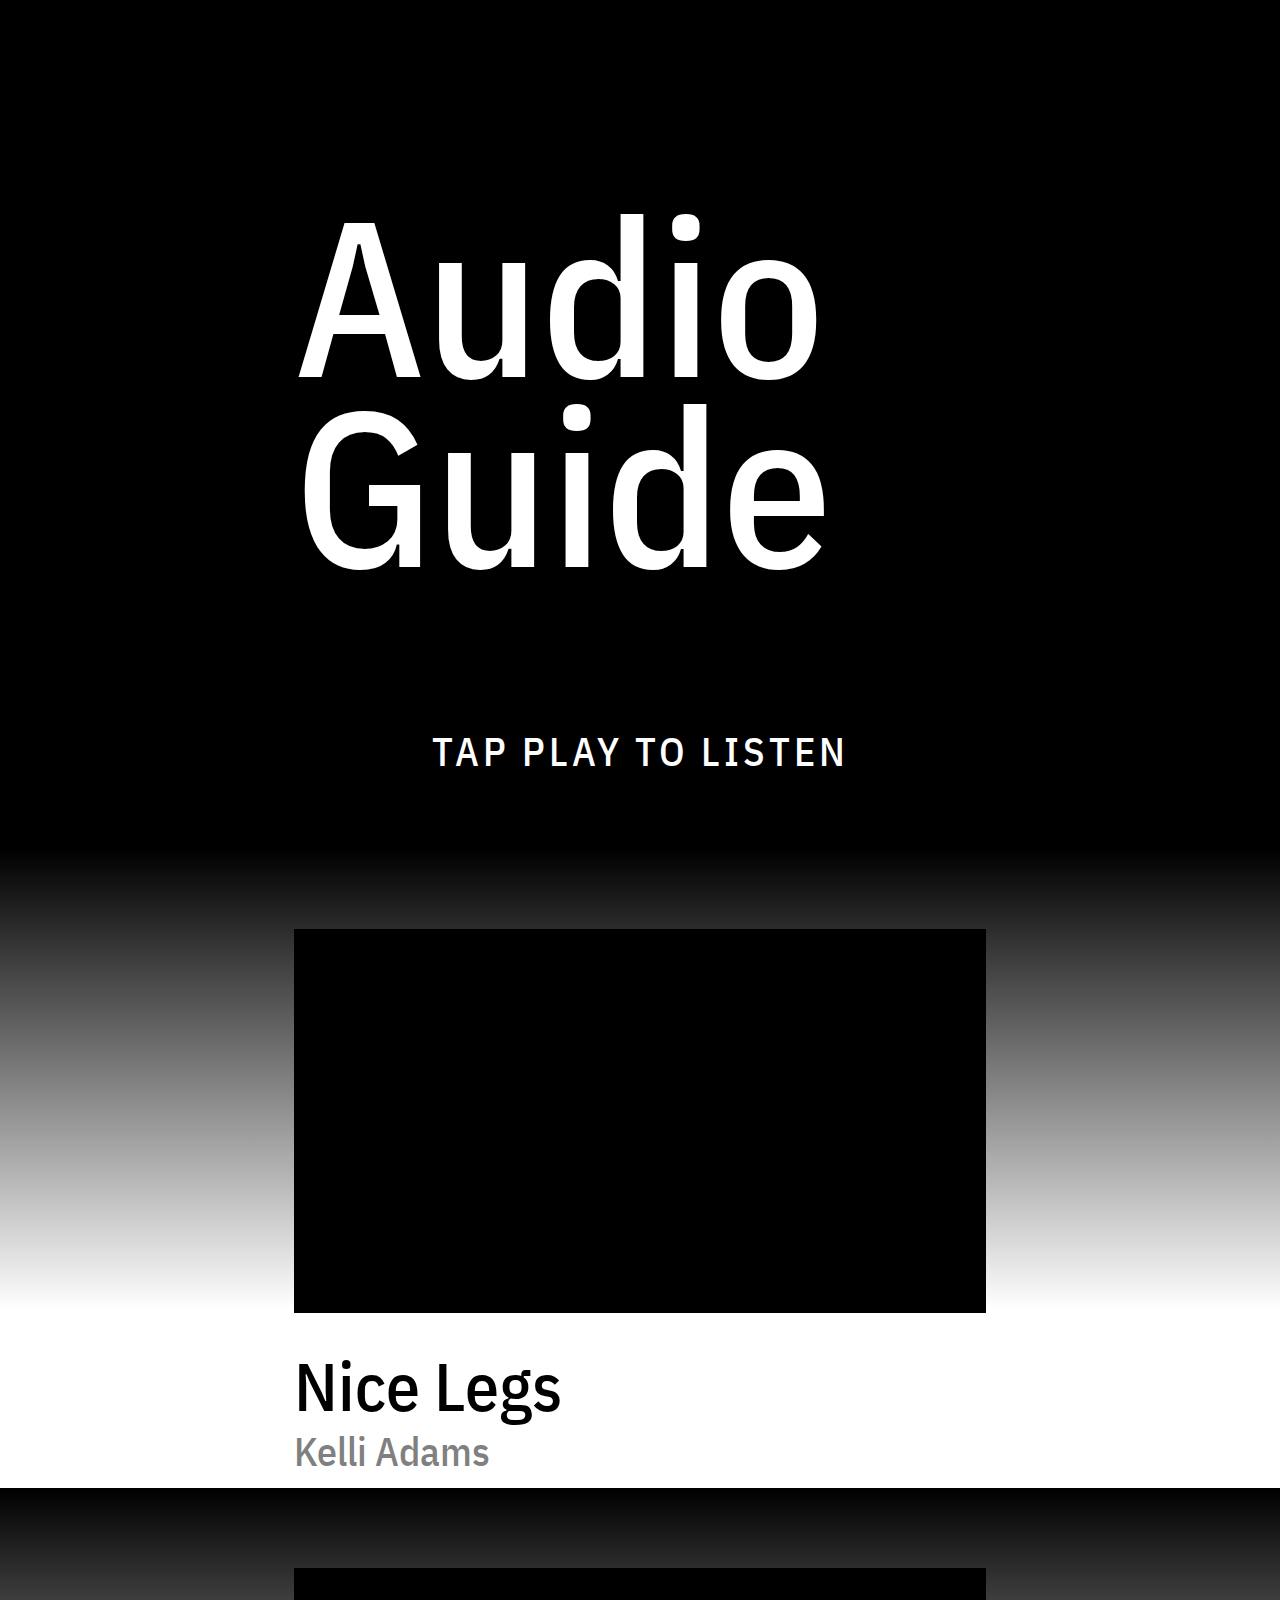
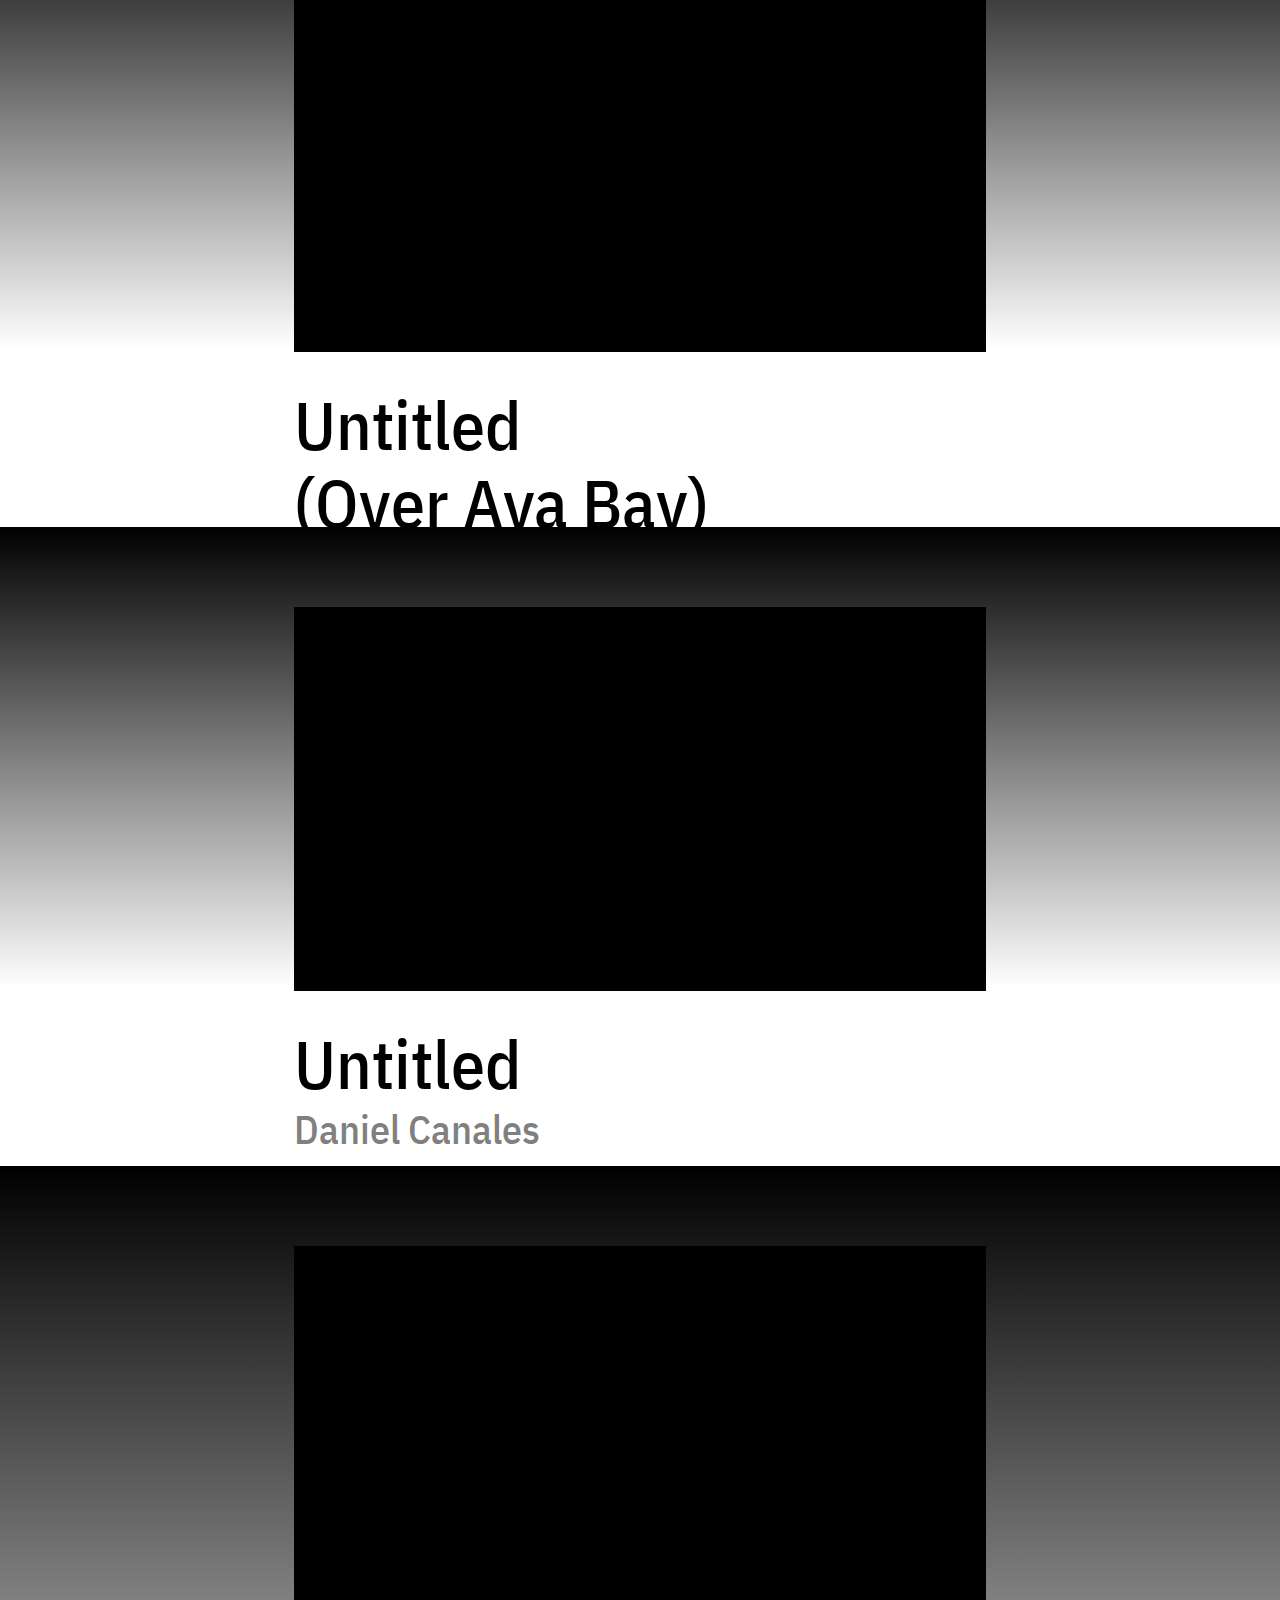
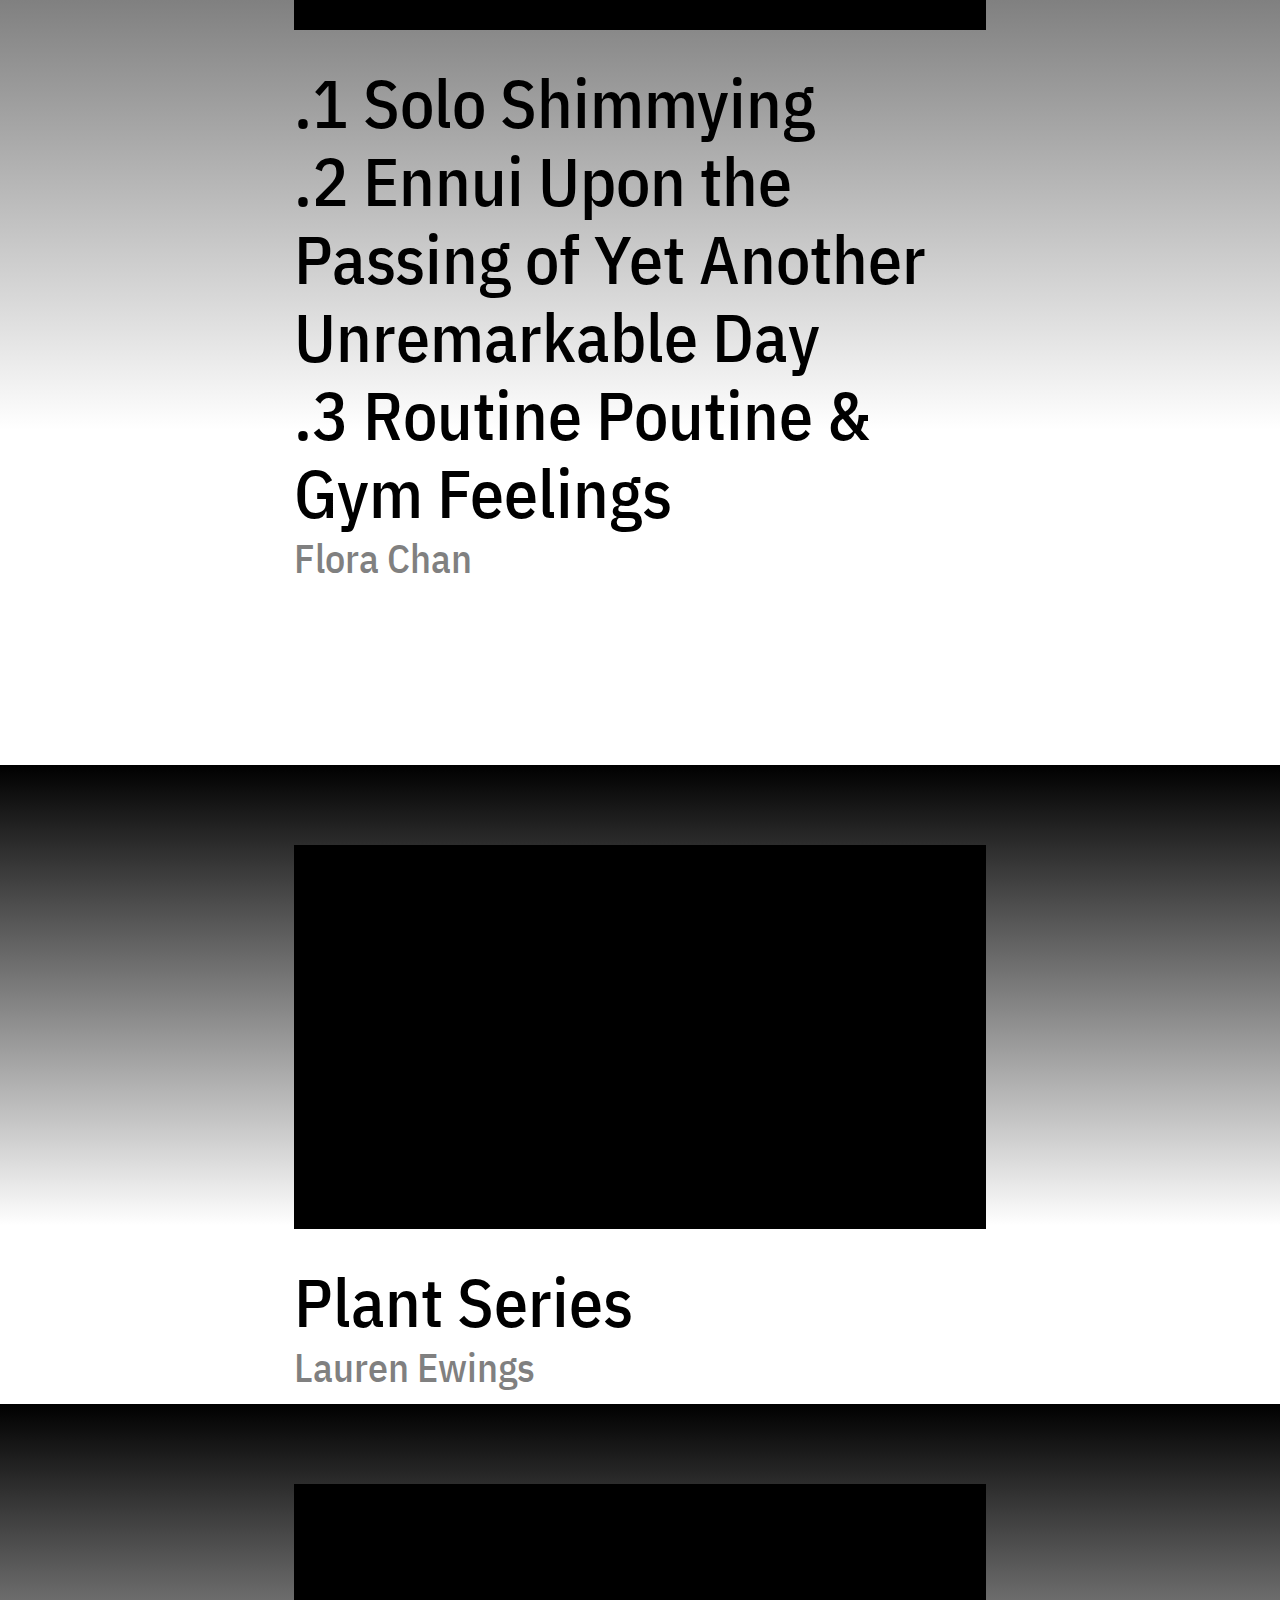
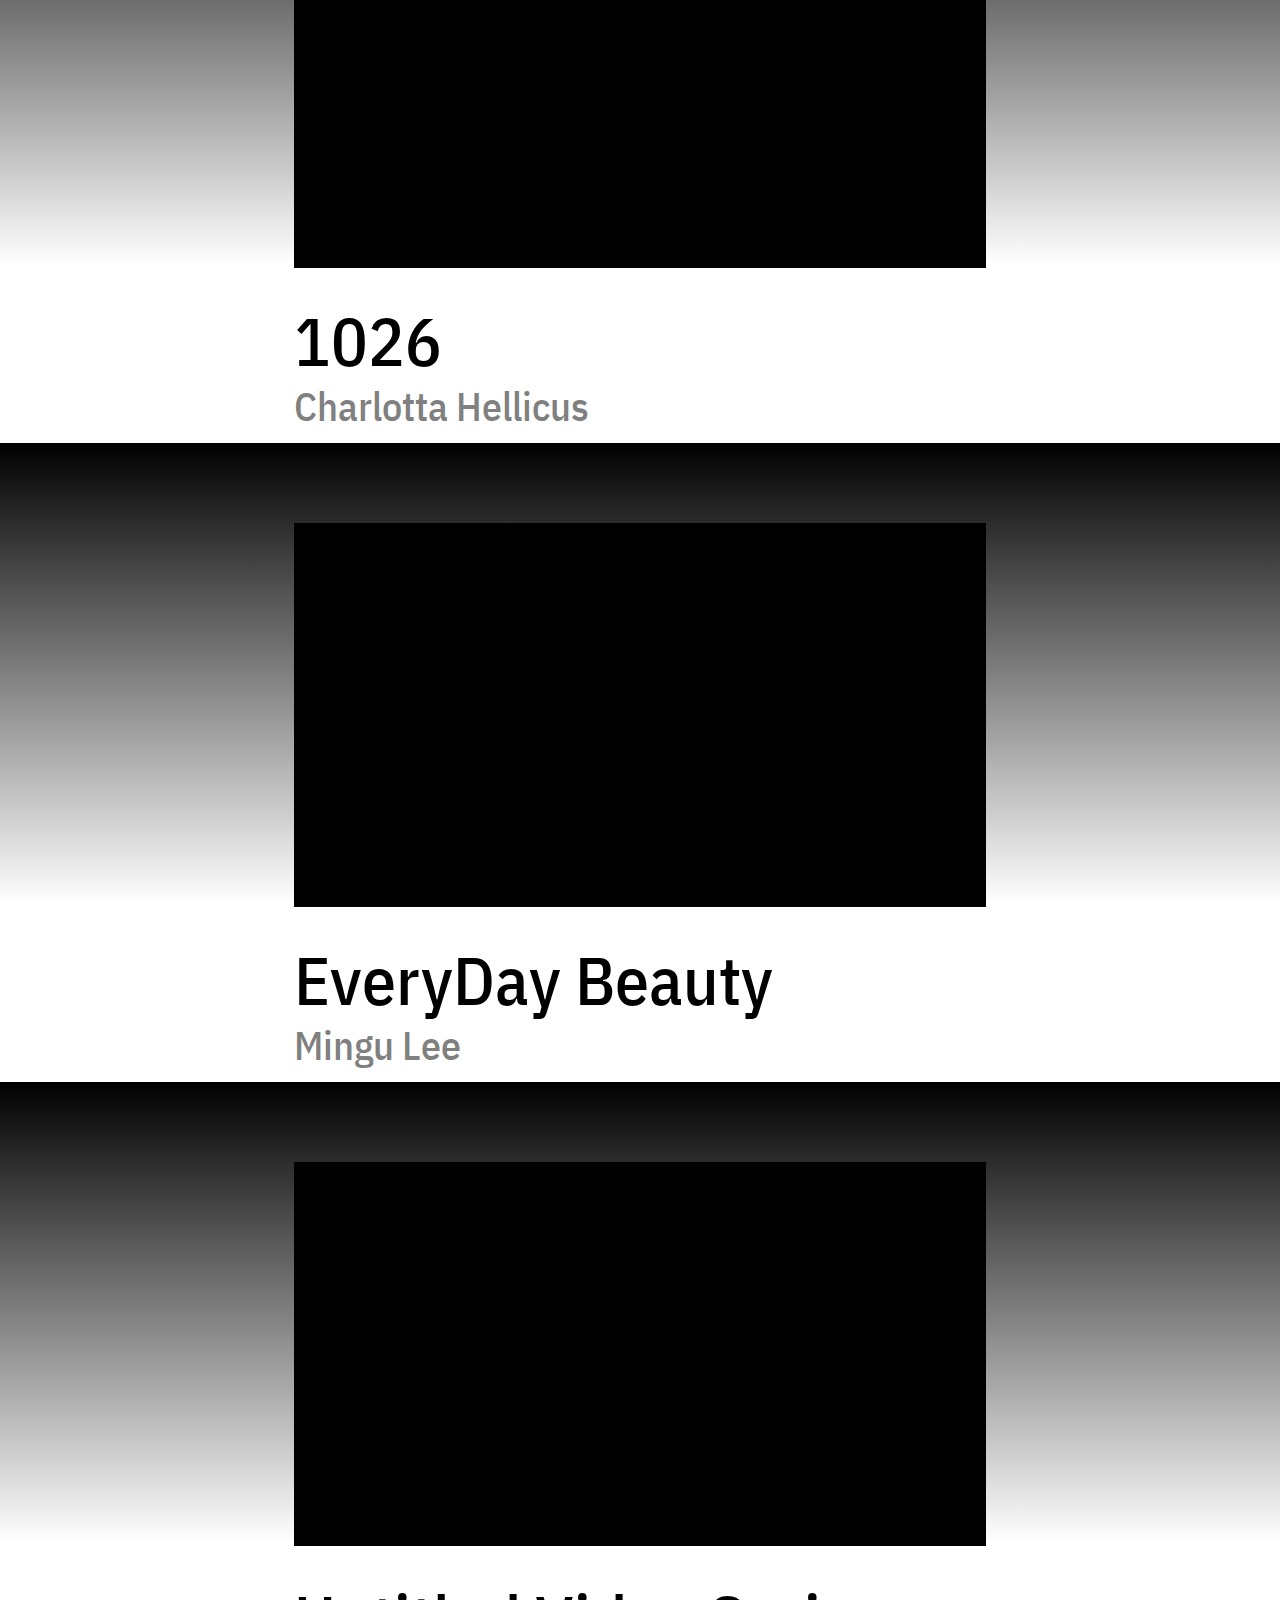
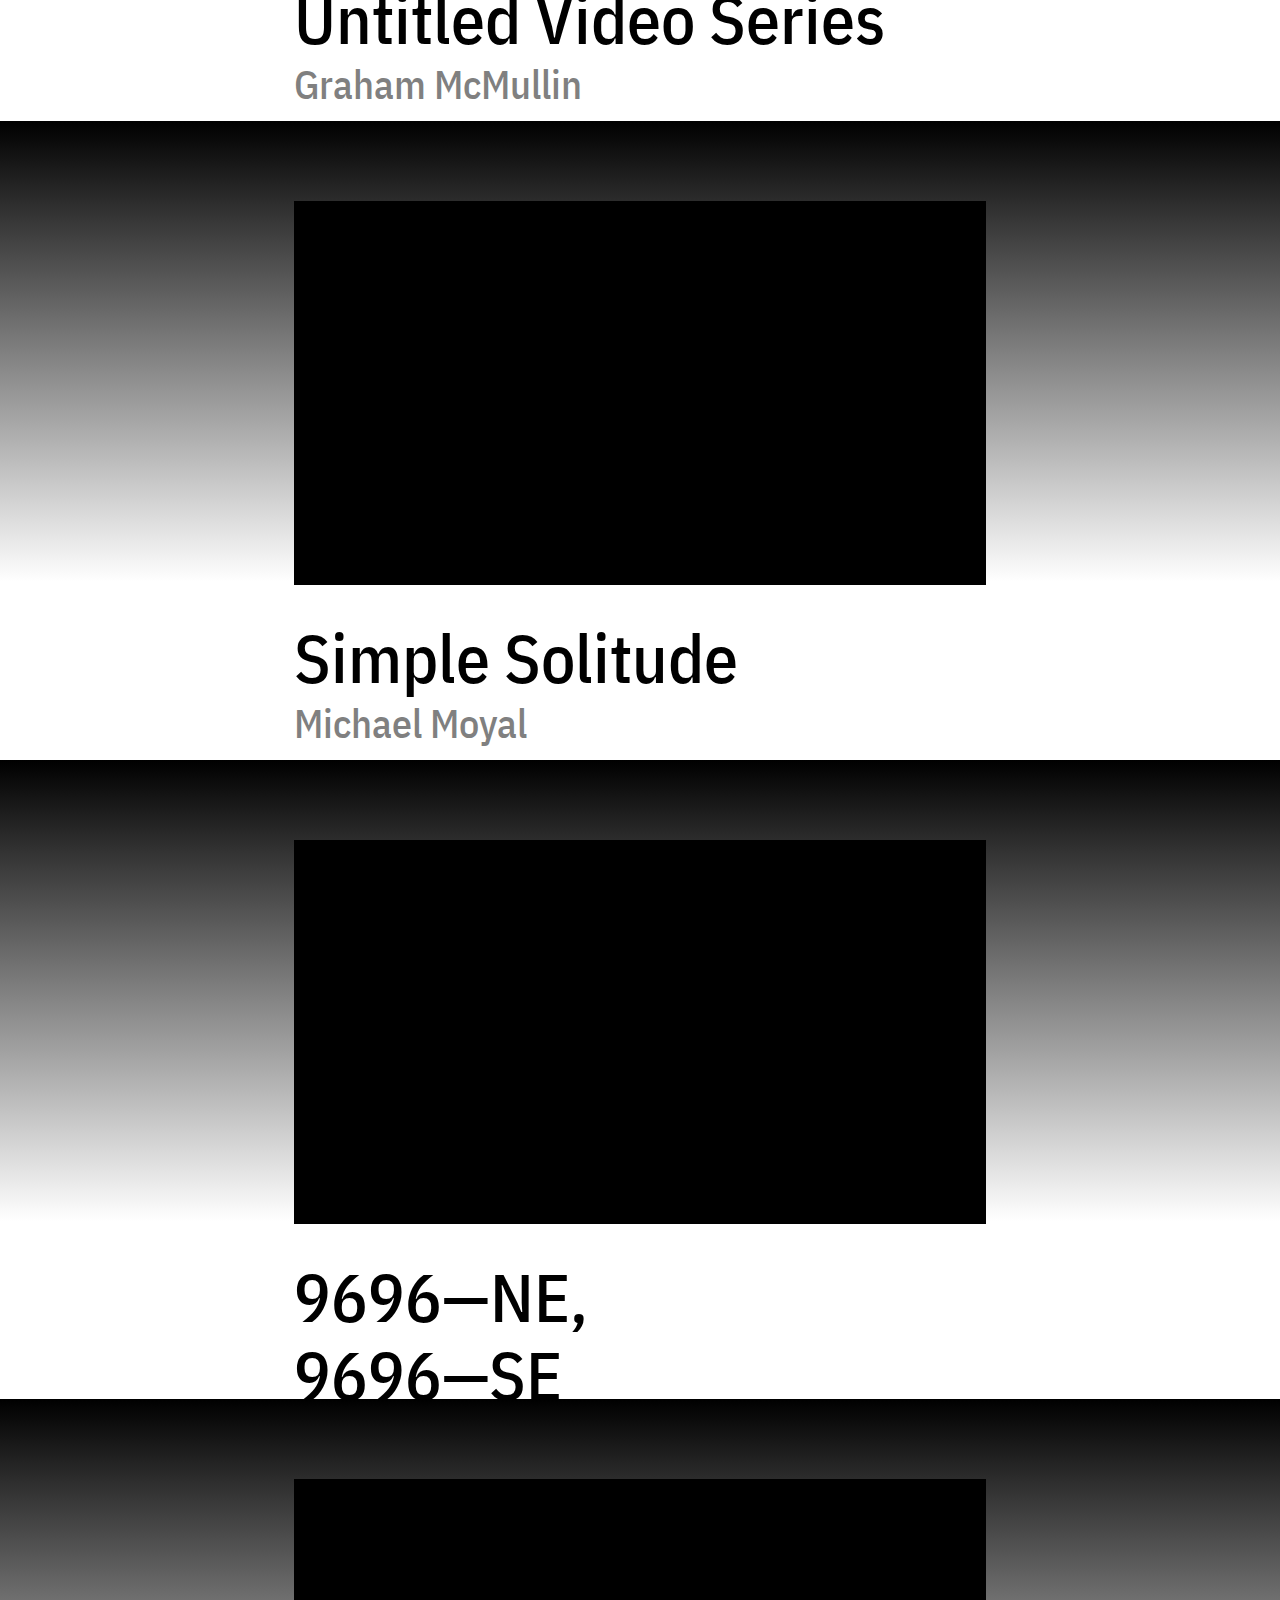
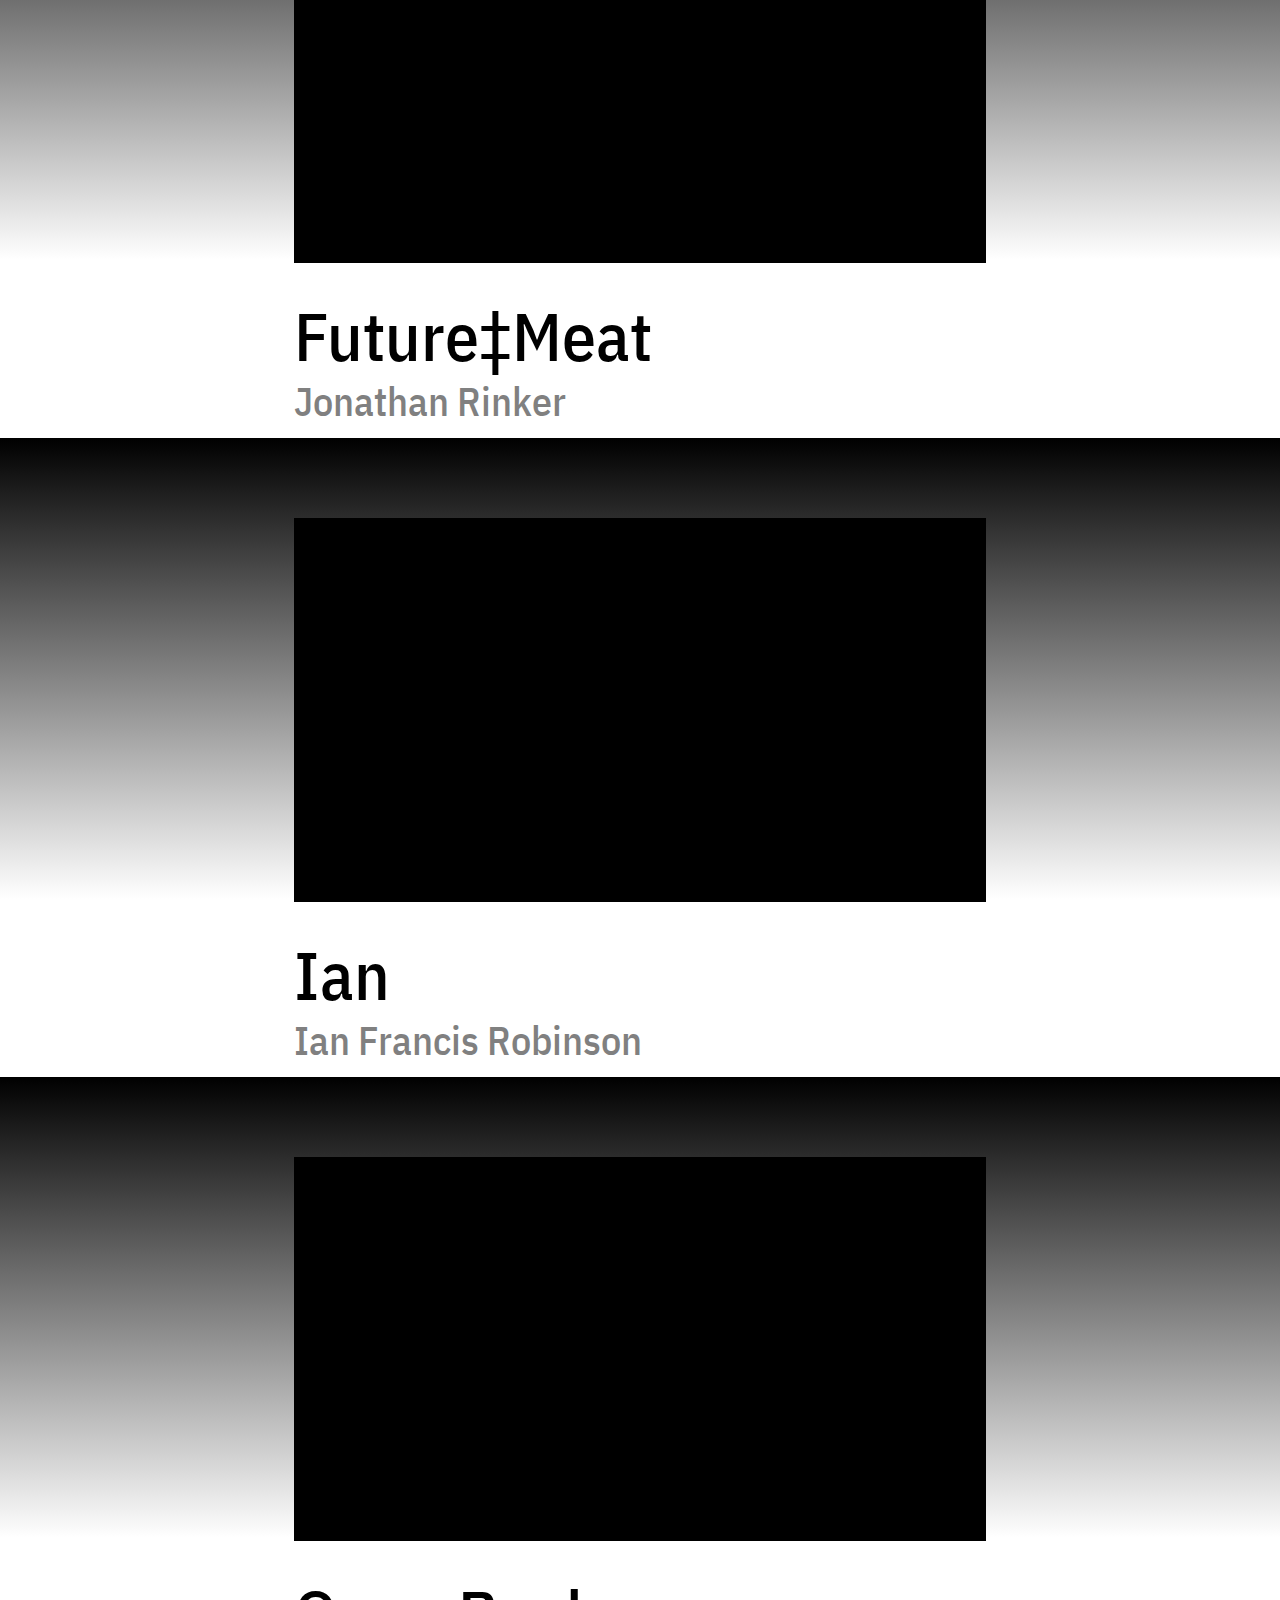
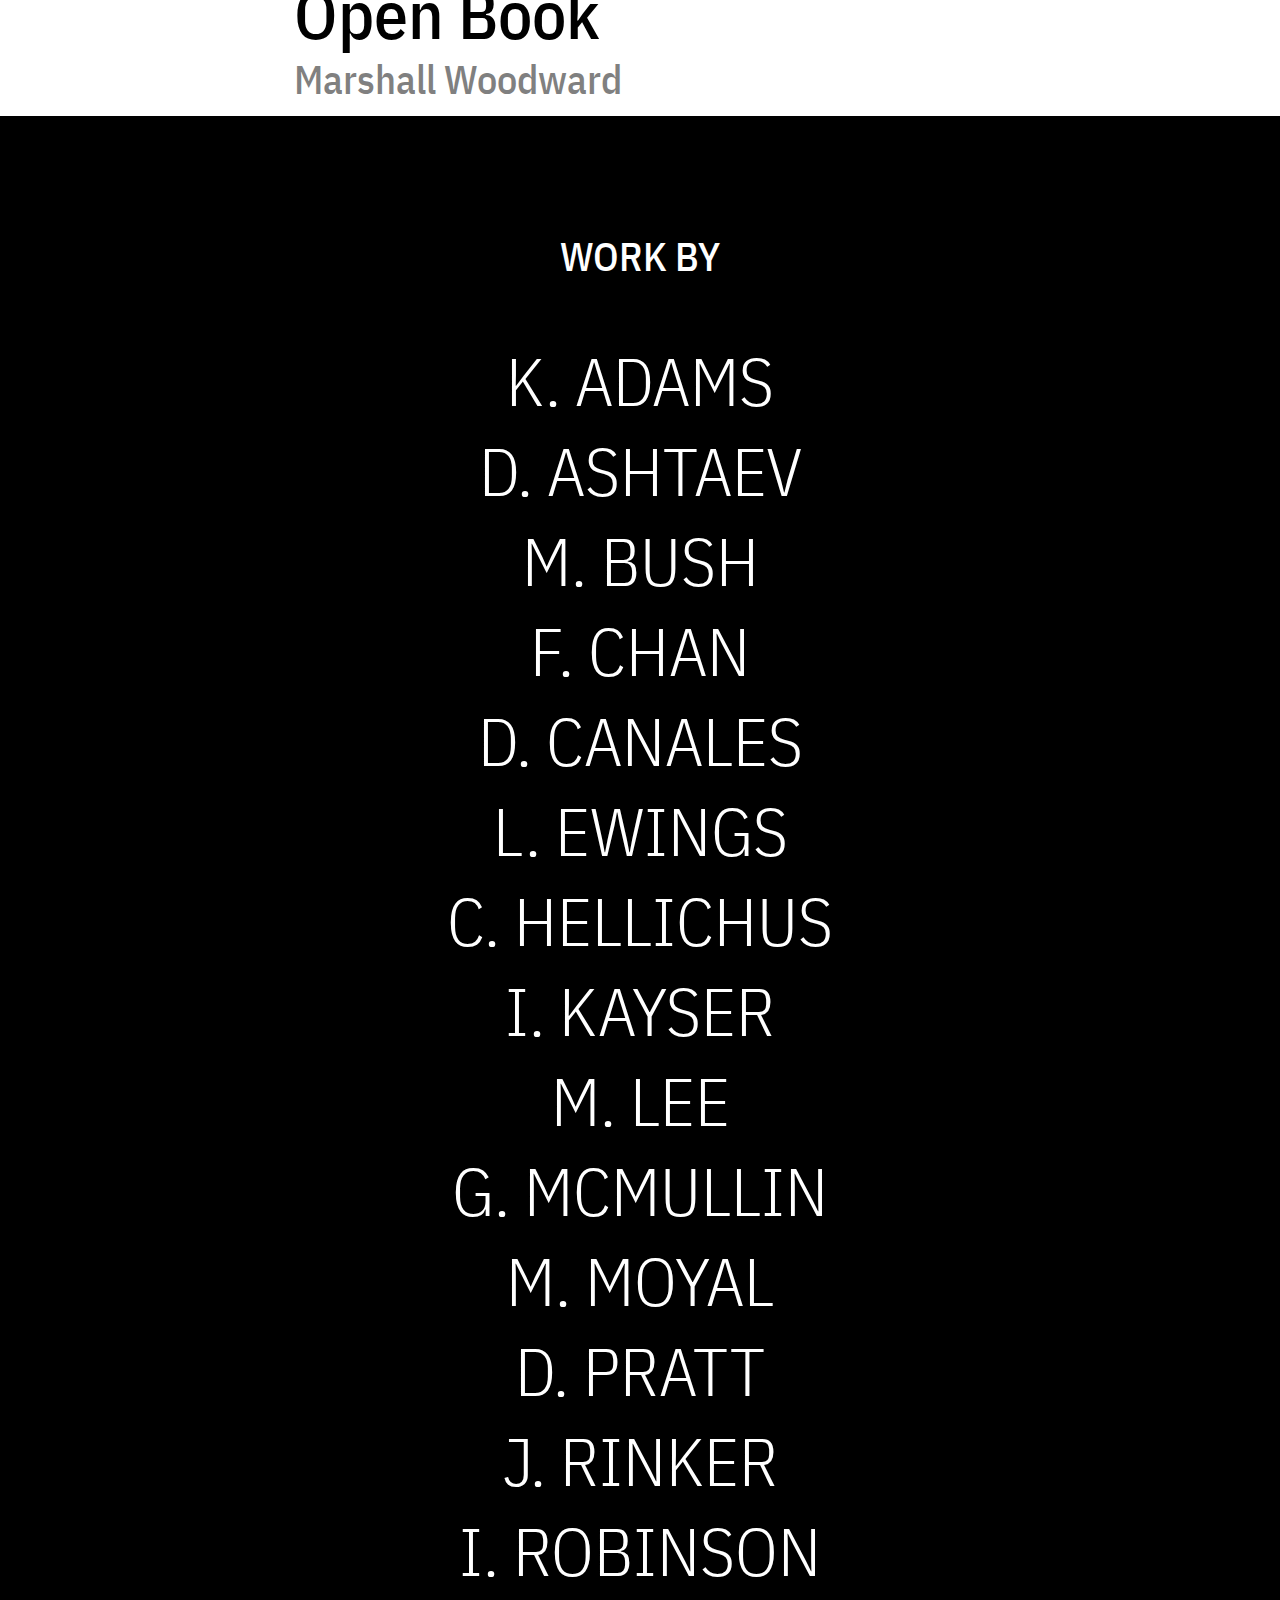
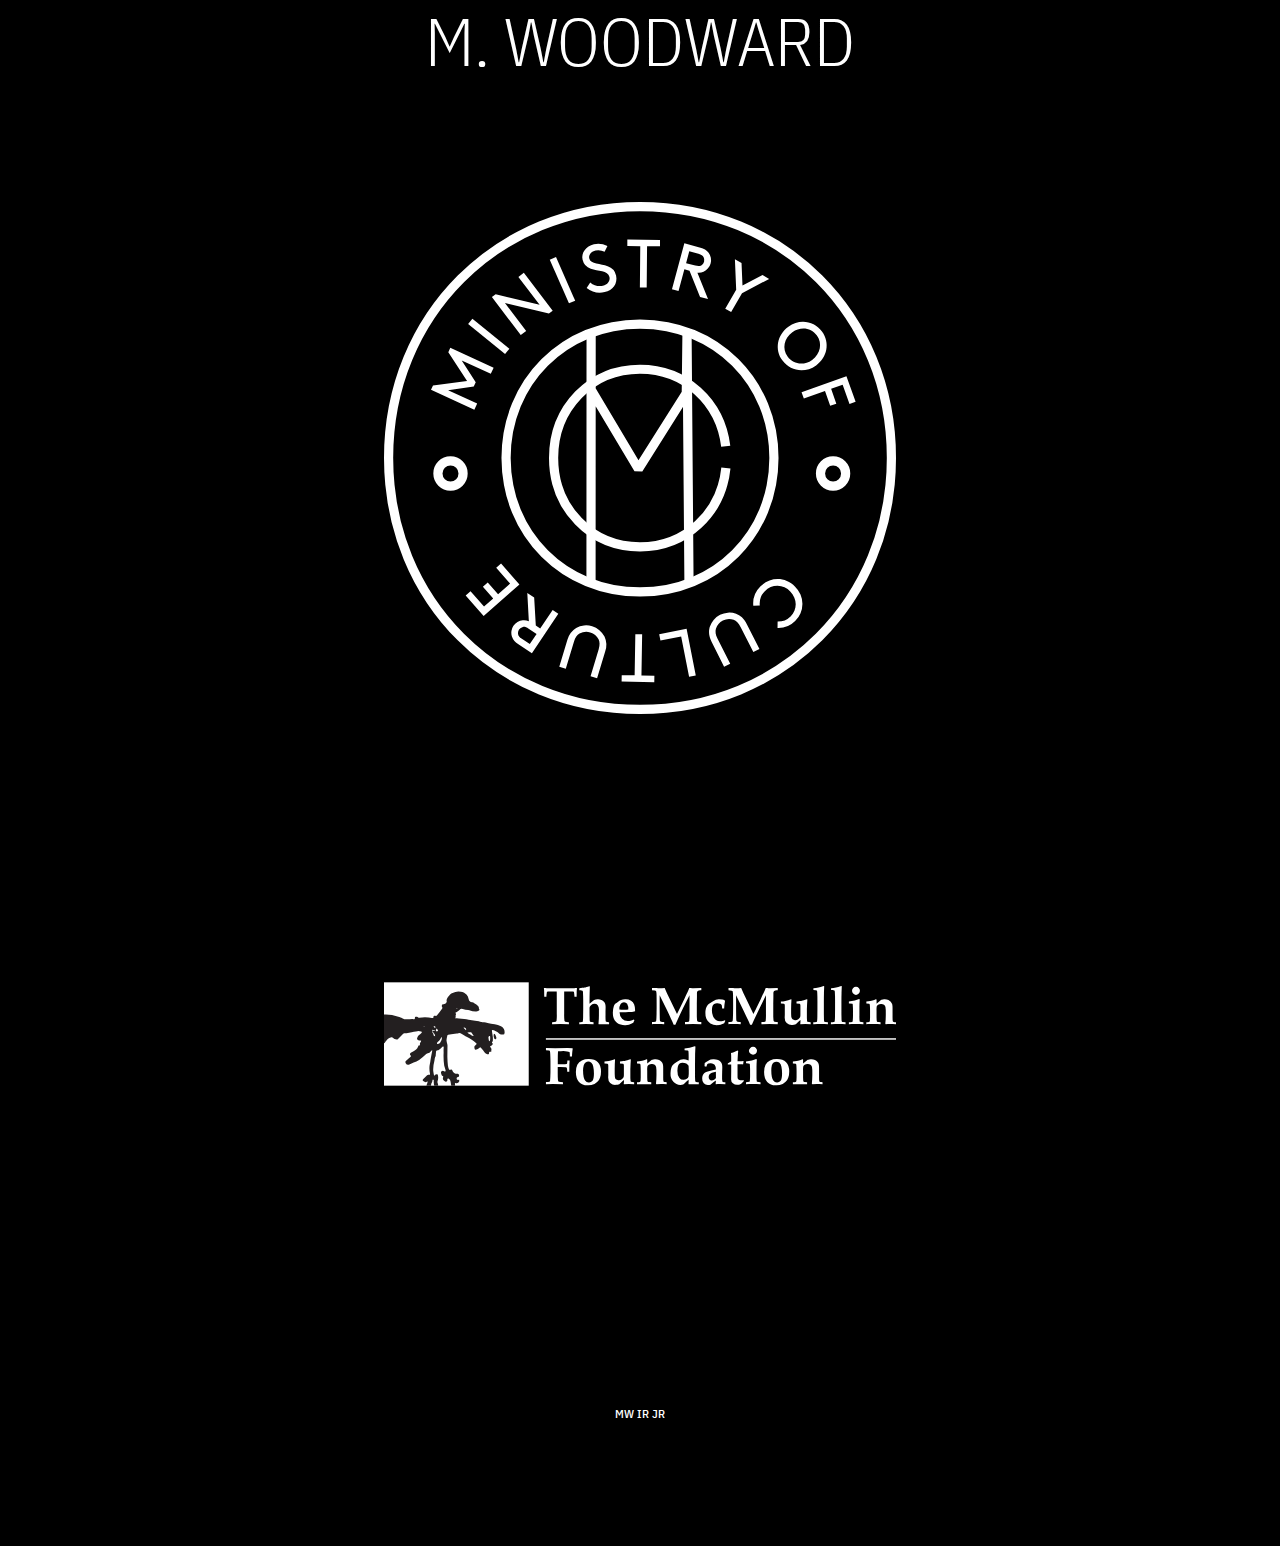
<file: index.html>
<!DOCTYPE html>
<html>

<head>
<title>Art Show Audio Guide</title>
<link rel="stylesheet" type="text/css" href="style.css">
<link href="https://fonts.googleapis.com/css?family=IBM+Plex+Sans+Condensed:300,500i,500" rel="stylesheet">
<link rel="shortcut icon" type="image/png" href="images/favicon.png"/>
<script src="jquery-3.3.1.min.js"></script>
</head>


<body>

<div>
	<img src="images/red.svg" class="red">
	<img src="images/show.svg" class="show">
	<img src="images/art.svg" class="art">
	<img src="images/scout.svg" class="scout">
</div>

<div id="topbox">
		<h1 id="title">
		Audio Guide</h1>
		<h3 id="taptype">TAP PLAY TO LISTEN </h3>
</div>

<div class="audiobox">	
	<iframe src="https://www.youtube.com/embed/wIZy1QT9p4E" frameborder="0" encrypted-media" id="youtubelink"></iframe>
	<h2 id="artTitle">Nice Legs</h2>
	<h3 id="artistName">Kelli Adams</h3>
</div>

<div class="audiobox">	
	<iframe src="https://www.youtube.com/embed/Lfc_jVBfYSA" frameborder="0" encrypted-media" id="youtubelink"></iframe>
	<h2 id="artTitle">Untitled <br>(Over Aya Bay)</h2>
	<h3 id="artistName">Daniil Ashtaev</h3>
</div>

<!-- <div class="audiobox">	
	<iframe src="https://www.youtube.com/embed/5GUc4FewMjk" frameborder="0" encrypted-media" id="youtubelink"></iframe>
	<h2 id="artTitle">Untitled</h2>
	<h3 id="artistName">Mariah Bush</h3>
</div> -->

<div class="audiobox">	
	<iframe src="https://www.youtube.com/embed/Y-ZOcr7JkQE" frameborder="0" encrypted-media" id="youtubelink"></iframe>
	<h2 id="artTitle">Untitled</h2>
	<h3 id="artistName">Daniel Canales</h3>
</div>

<div class="audiobox" id="flora">	
	<iframe src="https://www.youtube.com/embed/qCB_yAkr1OU" frameborder="0" encrypted-media" id="youtubelink"></iframe>
	<h2 id="artTitle">
		.1 Solo Shimmying <br>
		.2 Ennui Upon the Passing of Yet Another Unremarkable Day <br>
		.3 Routine Poutine & Gym Feelings</h2>
	<h3 id="artistName">Flora Chan</h3>
</div>

<div class="audiobox">	
	<iframe src="https://www.youtube.com/embed/NdLQmw9Xjj0" frameborder="0" encrypted-media" id="youtubelink"></iframe>
	<h2 id="artTitle">Plant Series</h2>
	<h3 id="artistName">Lauren Ewings</h3>
</div>

<div class="audiobox">	
	<iframe src="https://www.youtube.com/embed/x3Ace96wbiY" frameborder="0" encrypted-media" id="youtubelink"></iframe>
	<h2 id="artTitle">1026</h2>
	<h3 id="artistName">Charlotta Hellicus</h3>
</div>

<!-- <div class="audiobox">	
	<iframe src="https://www.youtube.com/embed/5GUc4FewMjk" frameborder="0" encrypted-media" id="youtubelink"></iframe>
	<h2 id="artTitle">Study in Remote Parenting</h2>
	<h3 id="artistName">Ivan Kayser</h3>
</div> -->

<div class="audiobox">	
	<iframe src="https://www.youtube.com/embed/M6AawOlS8RE" frameborder="0" encrypted-media" id="youtubelink"></iframe>
	<h2 id="artTitle">EveryDay Beauty</h2>
	<h3 id="artistName">Mingu Lee</h3>
</div>

<div class="audiobox">	
	<iframe src="https://www.youtube.com/embed/SXNIKR09H4E" frameborder="0" encrypted-media" id="youtubelink"></iframe>
	<h2 id="artTitle">Untitled Video Series</h2>
	<h3 id="artistName">Graham McMullin</h3>
</div>


<div class="audiobox">	
	<iframe src="https://www.youtube.com/embed/JYfheVgEbzM" frameborder="0" encrypted-media" id="youtubelink"></iframe>
	<h2 id="artTitle">Simple Solitude</h2>
	<h3 id="artistName">Michael Moyal</h3>
</div>

<div class="audiobox">	
	<iframe src="https://www.youtube.com/embed/GI0tjbey9bU" frameborder="0" encrypted-media" id="youtubelink"></iframe>
	<h2 id="artTitle">9696—NE, <br>9696—SE</h2>
	<h3 id="artistName">Dan Pratt</h3>
</div>

<div class="audiobox">	
	<iframe src="https://www.youtube.com/embed/FbrbfnZiLCE" frameborder="0" encrypted-media" id="youtubelink"></iframe>
	<h2 id="artTitle">Future‡Meat</h2>
	<h3 id="artistName">Jonathan Rinker</h3>
</div>

<div class="audiobox">	
	<iframe src="https://www.youtube.com/embed/p0YHVW6k6N4" frameborder="0" encrypted-media" id="youtubelink"></iframe>
	<h2 id="artTitle">Ian</h2>
	<h3 id="artistName">Ian Francis Robinson</h3>
</div>

<div class="audiobox">	
	<iframe src="https://www.youtube.com/embed/N4kh07mLaOo" frameborder="0" encrypted-media" id="youtubelink"></iframe>
	<h2 id="artTitle">Open Book</h2>
	<h3 id="artistName">Marshall Woodward</h3>
</div>




<div class="credits">
	<h3 id="artistList">WORK BY</h3>
	<h2 id="names">
		K. Adams <br>
		D. Ashtaev <br>
		M. Bush <br>
		F. Chan <br>
		D. Canales <br>
		L. Ewings <br>
		C. Hellichus <br>
		I. Kayser <br>
		M. Lee <br>
		G. Mcmullin <br>
		M. Moyal <br>
		D. Pratt <br>
		J. Rinker <br>
		I. Robinson <br>
		M. Woodward
	</h2>
	<img src="images/culture.svg" id="culture">
	<img src="images/graham.svg" id="culture">
	<h3 id="thanks">MW IR JR </h3>

</div>

<script>
$( document ).scroll(function() {
  $( ".red, .scout, .art, .show" ).fadeTo( 2000, 1 );
});
</script>

	

</body>


</html>
</file>
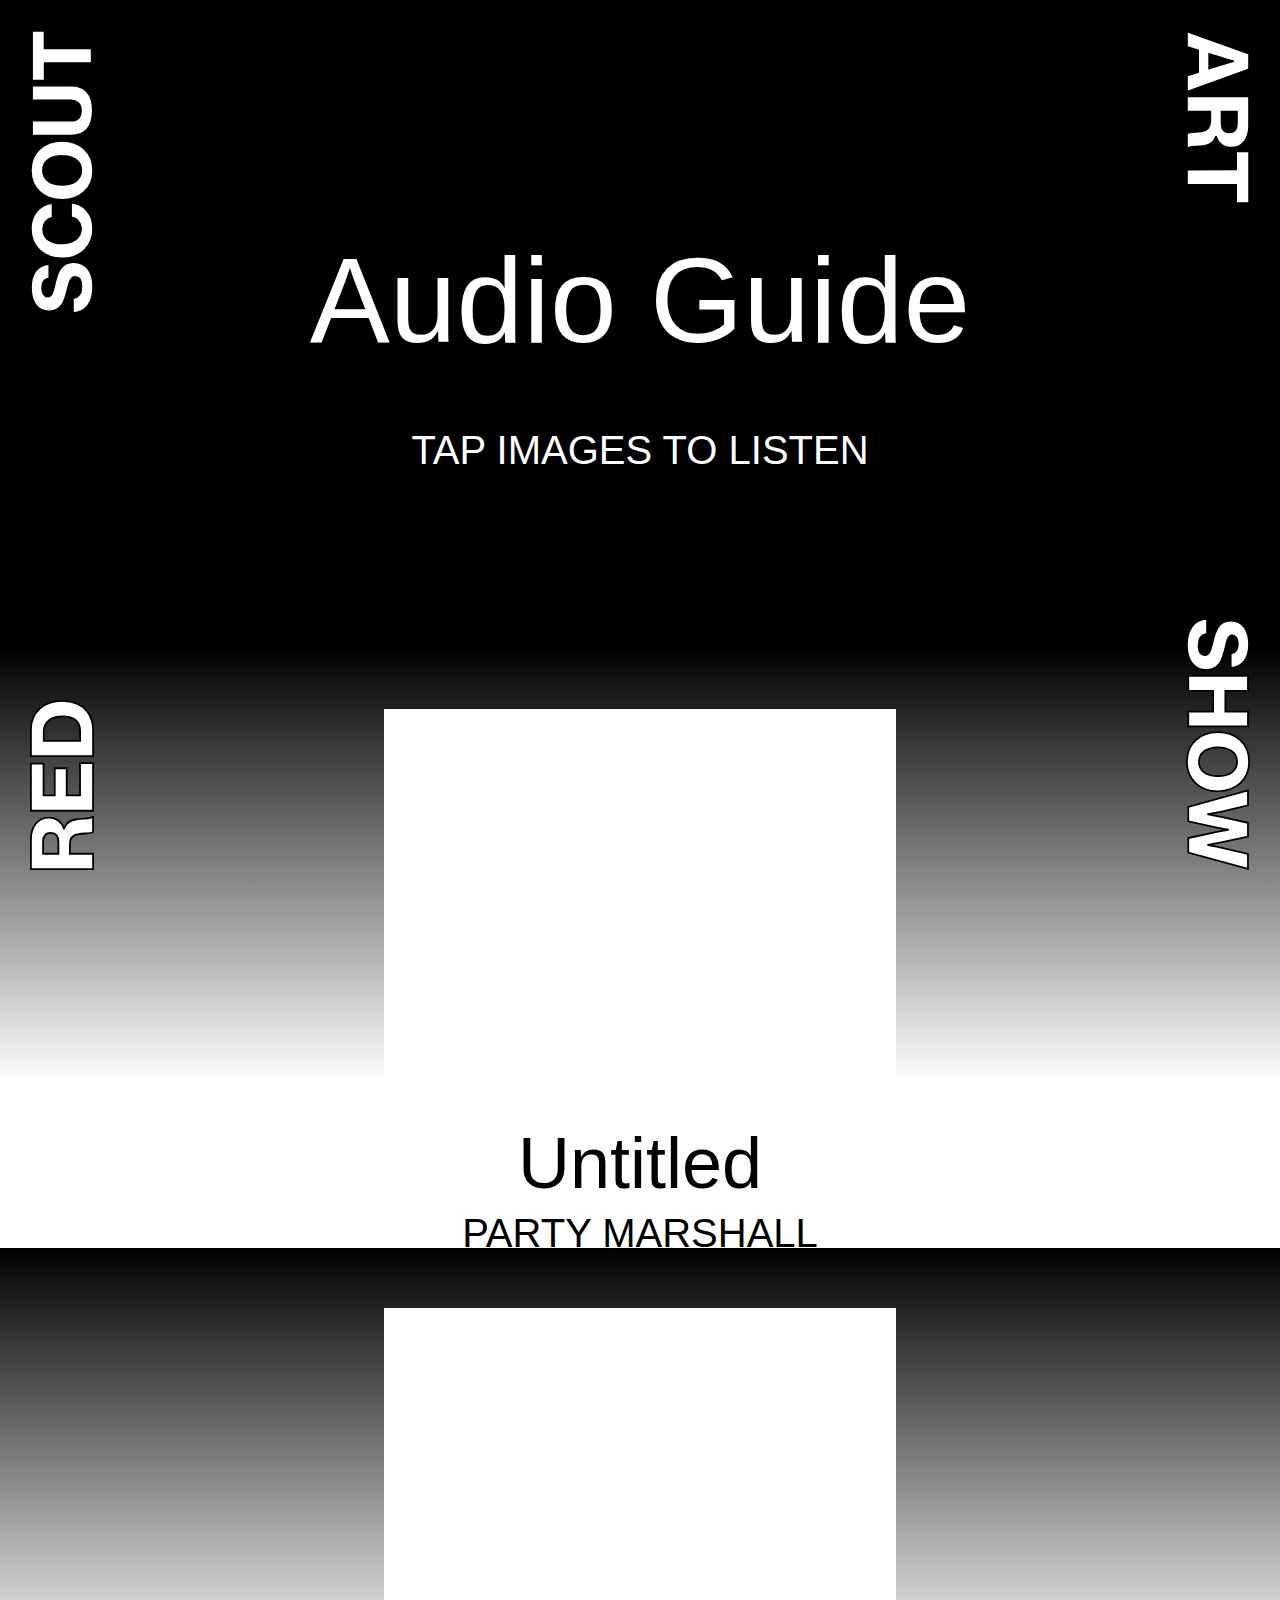
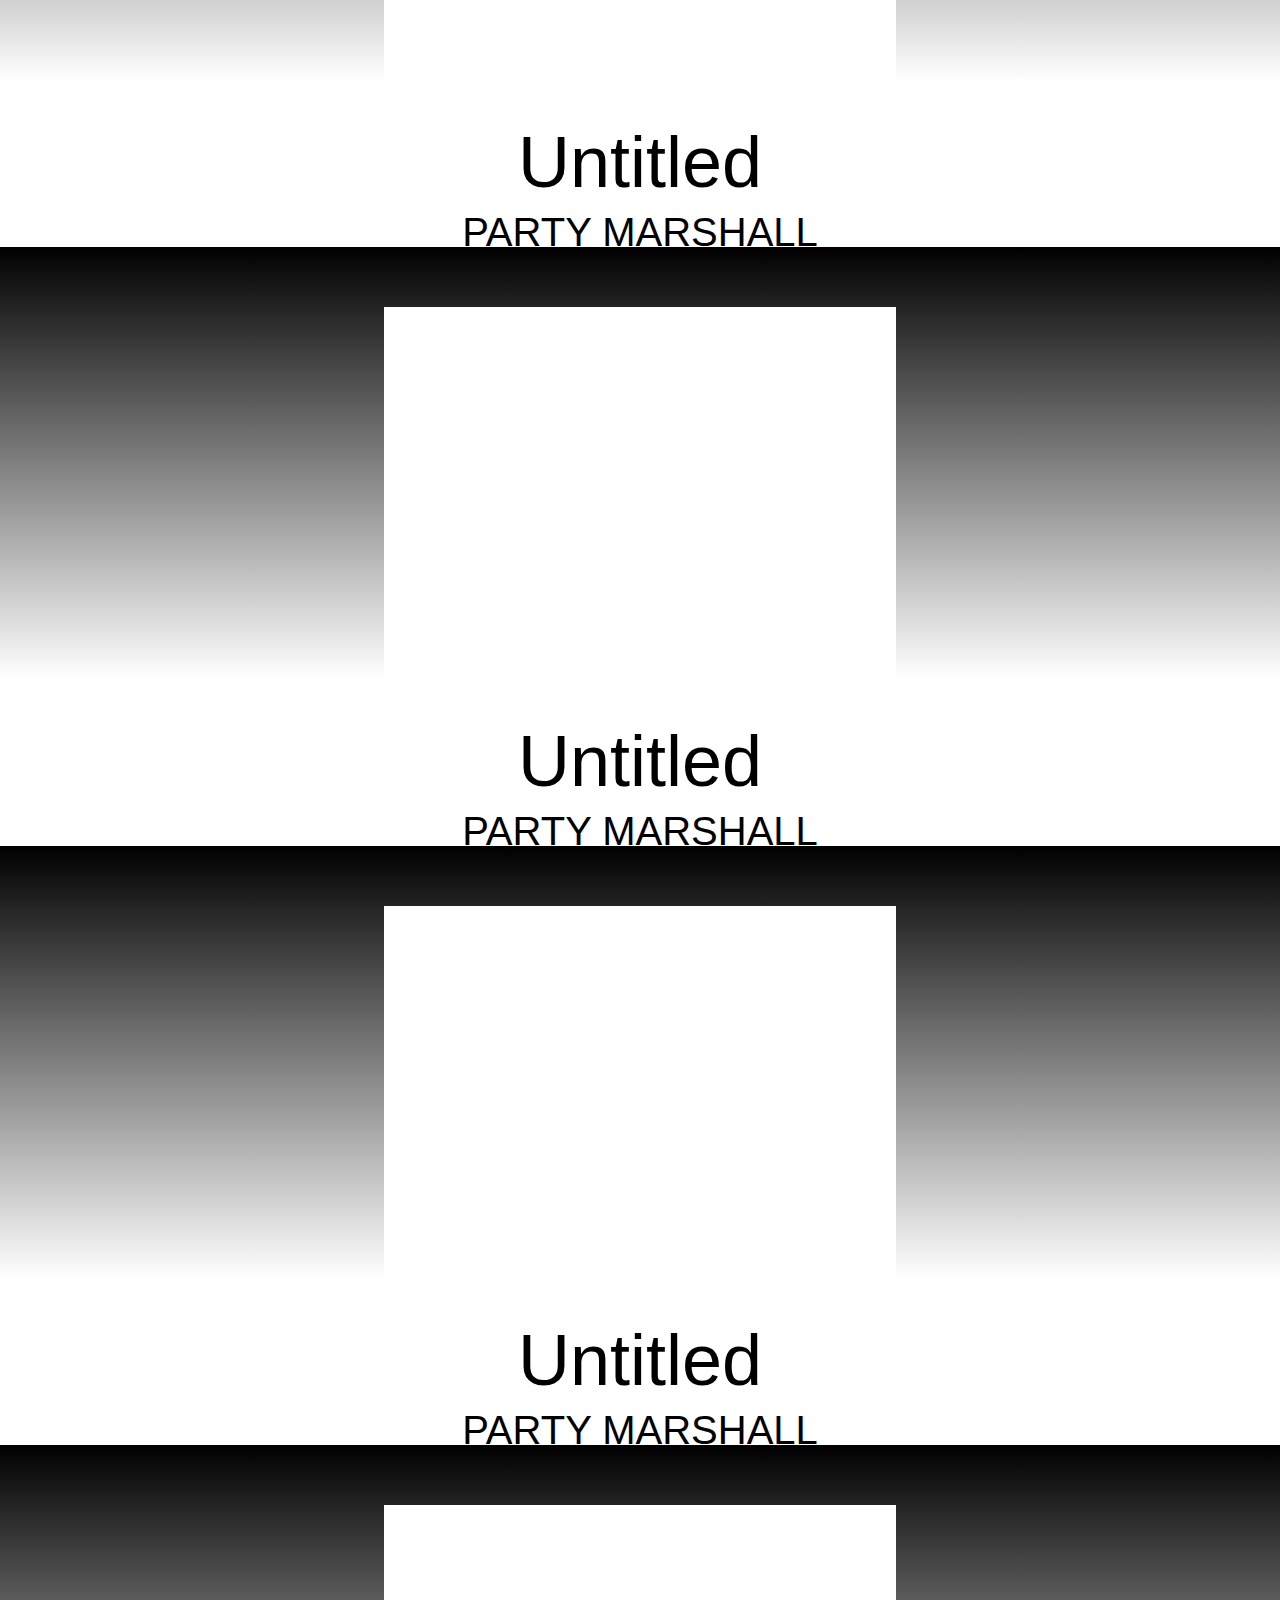
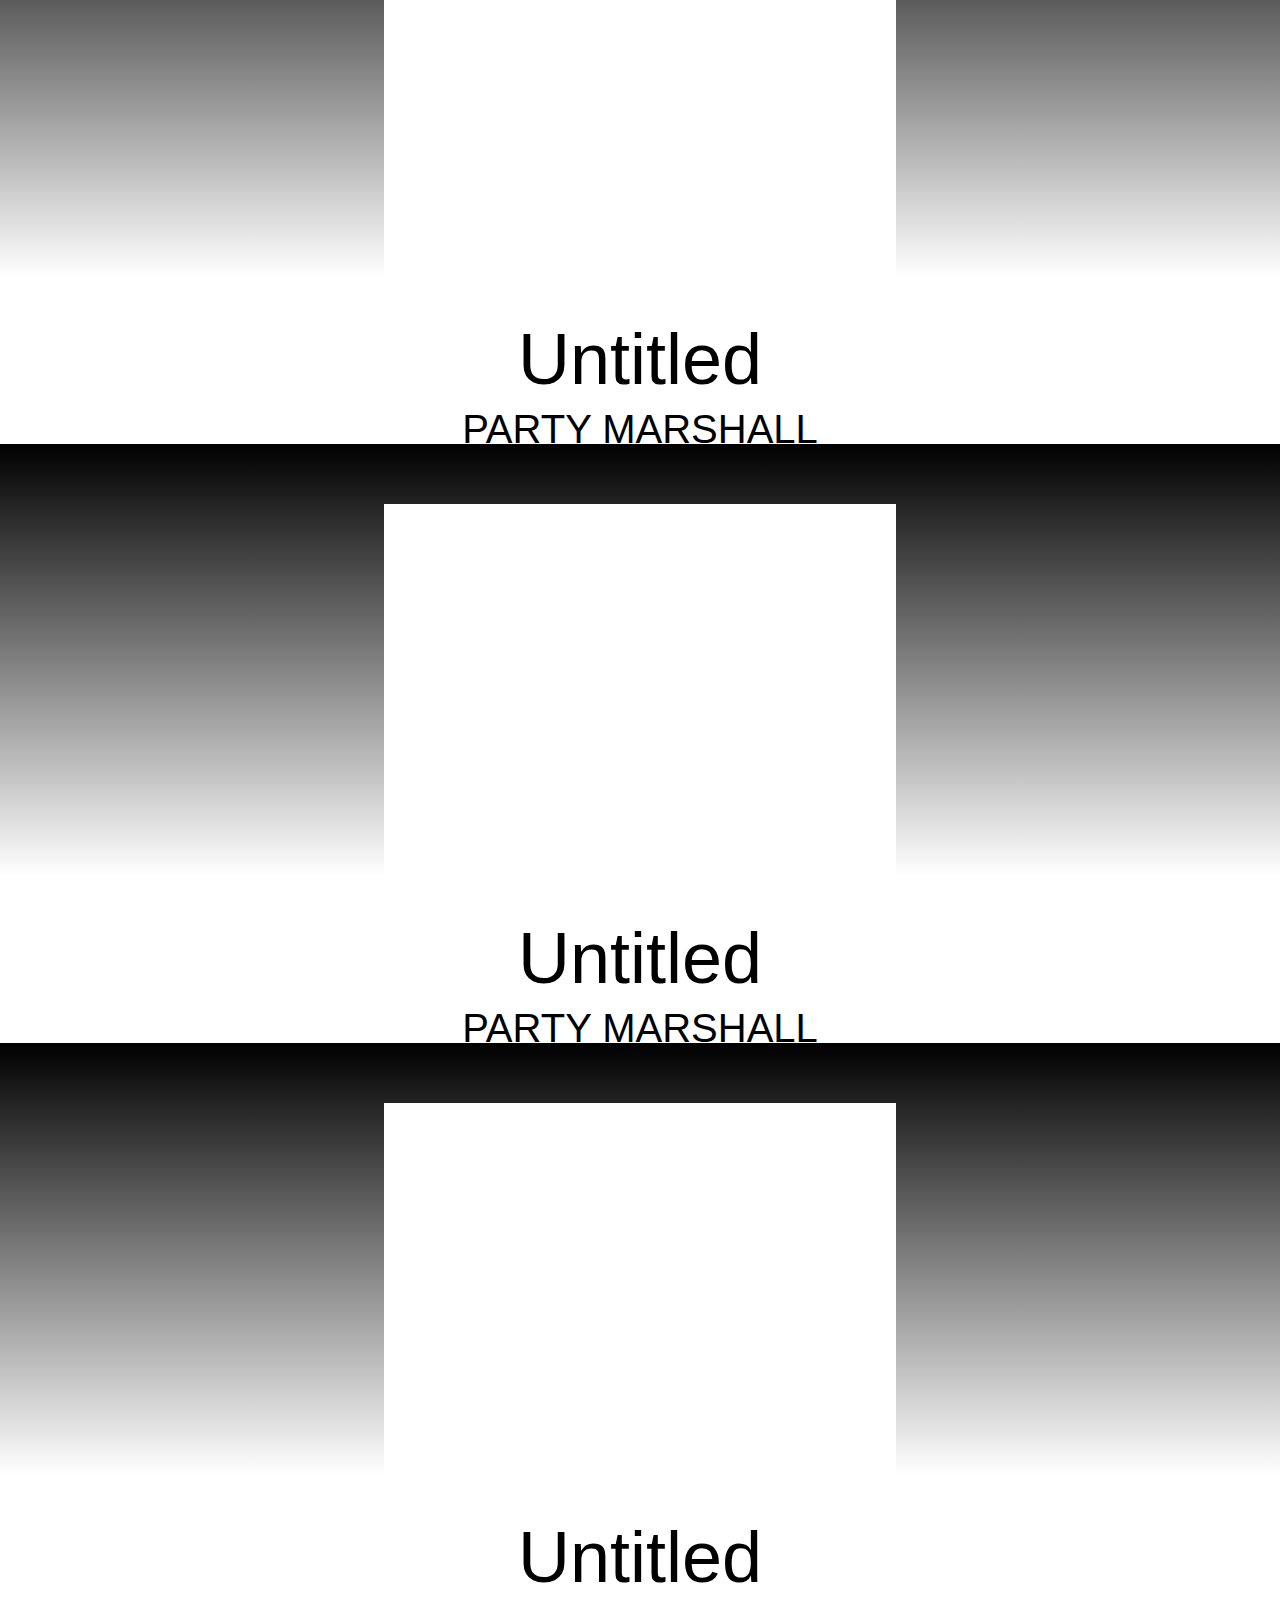
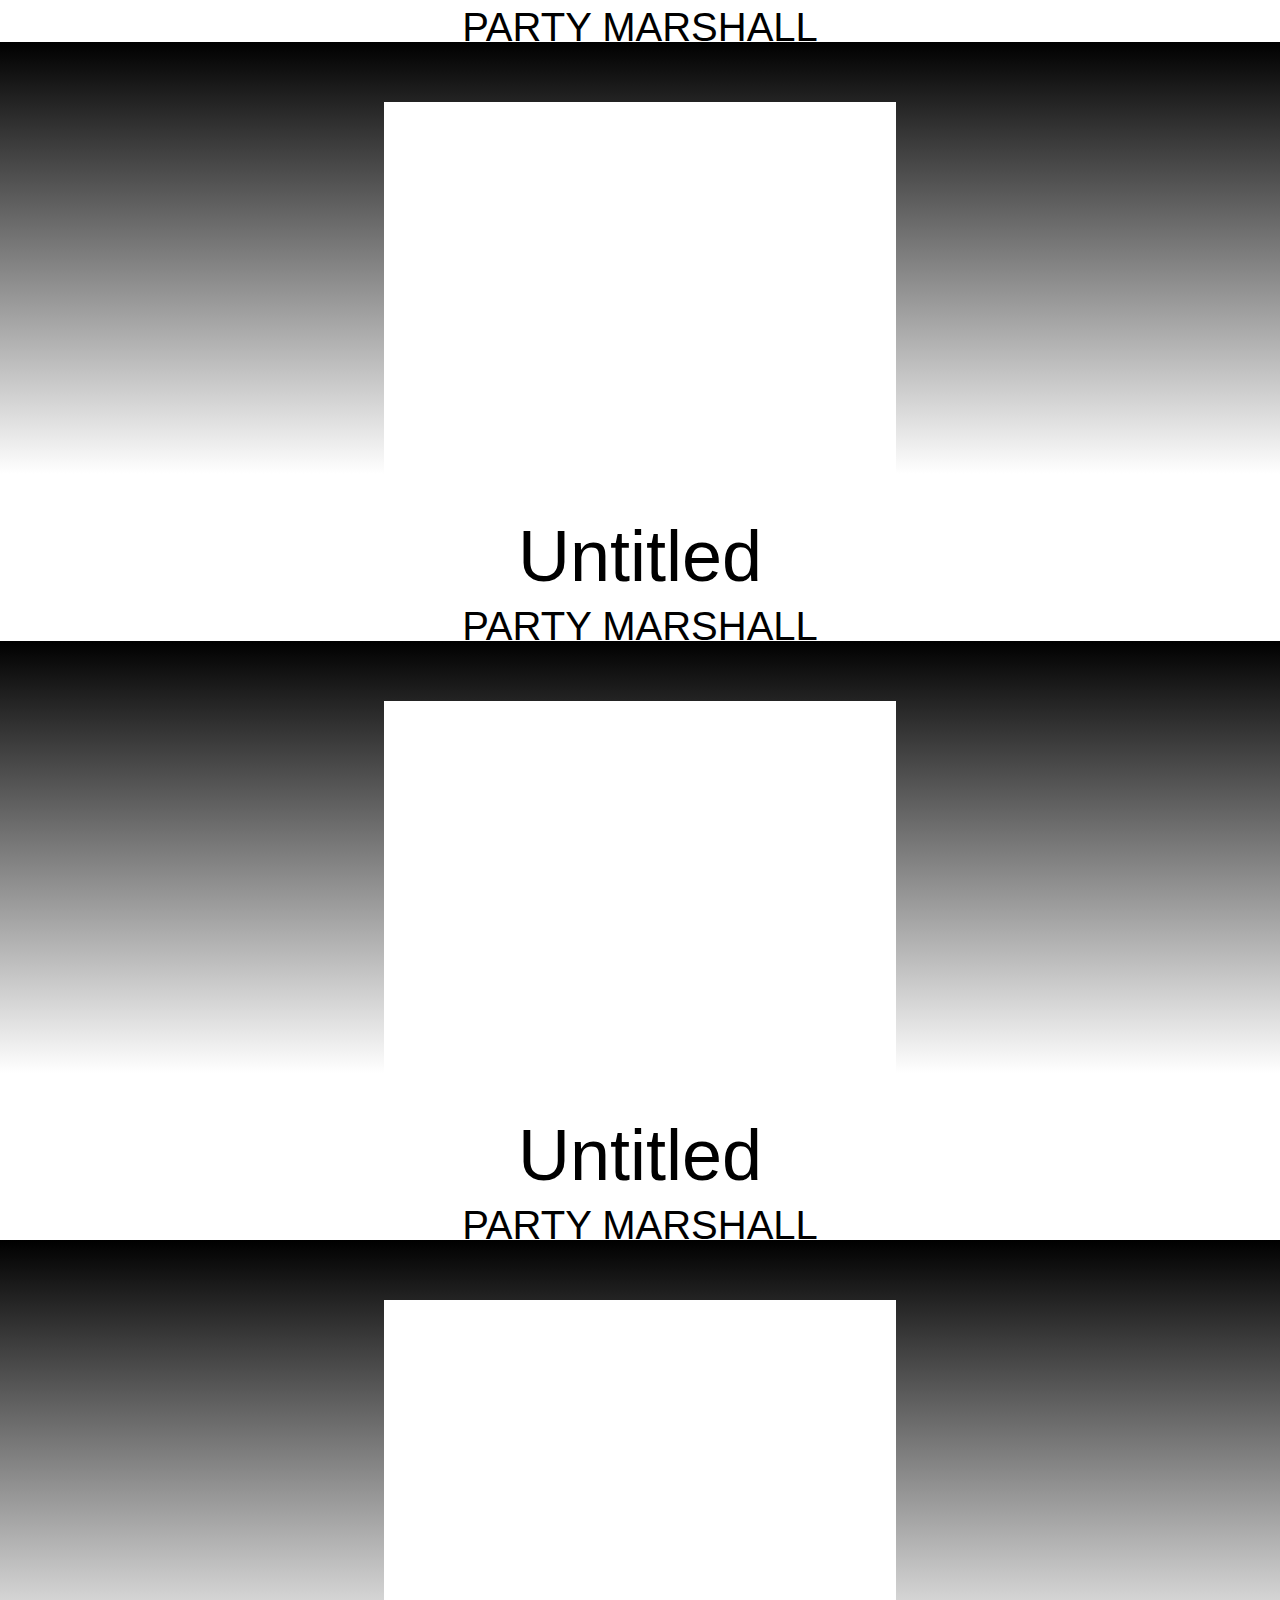
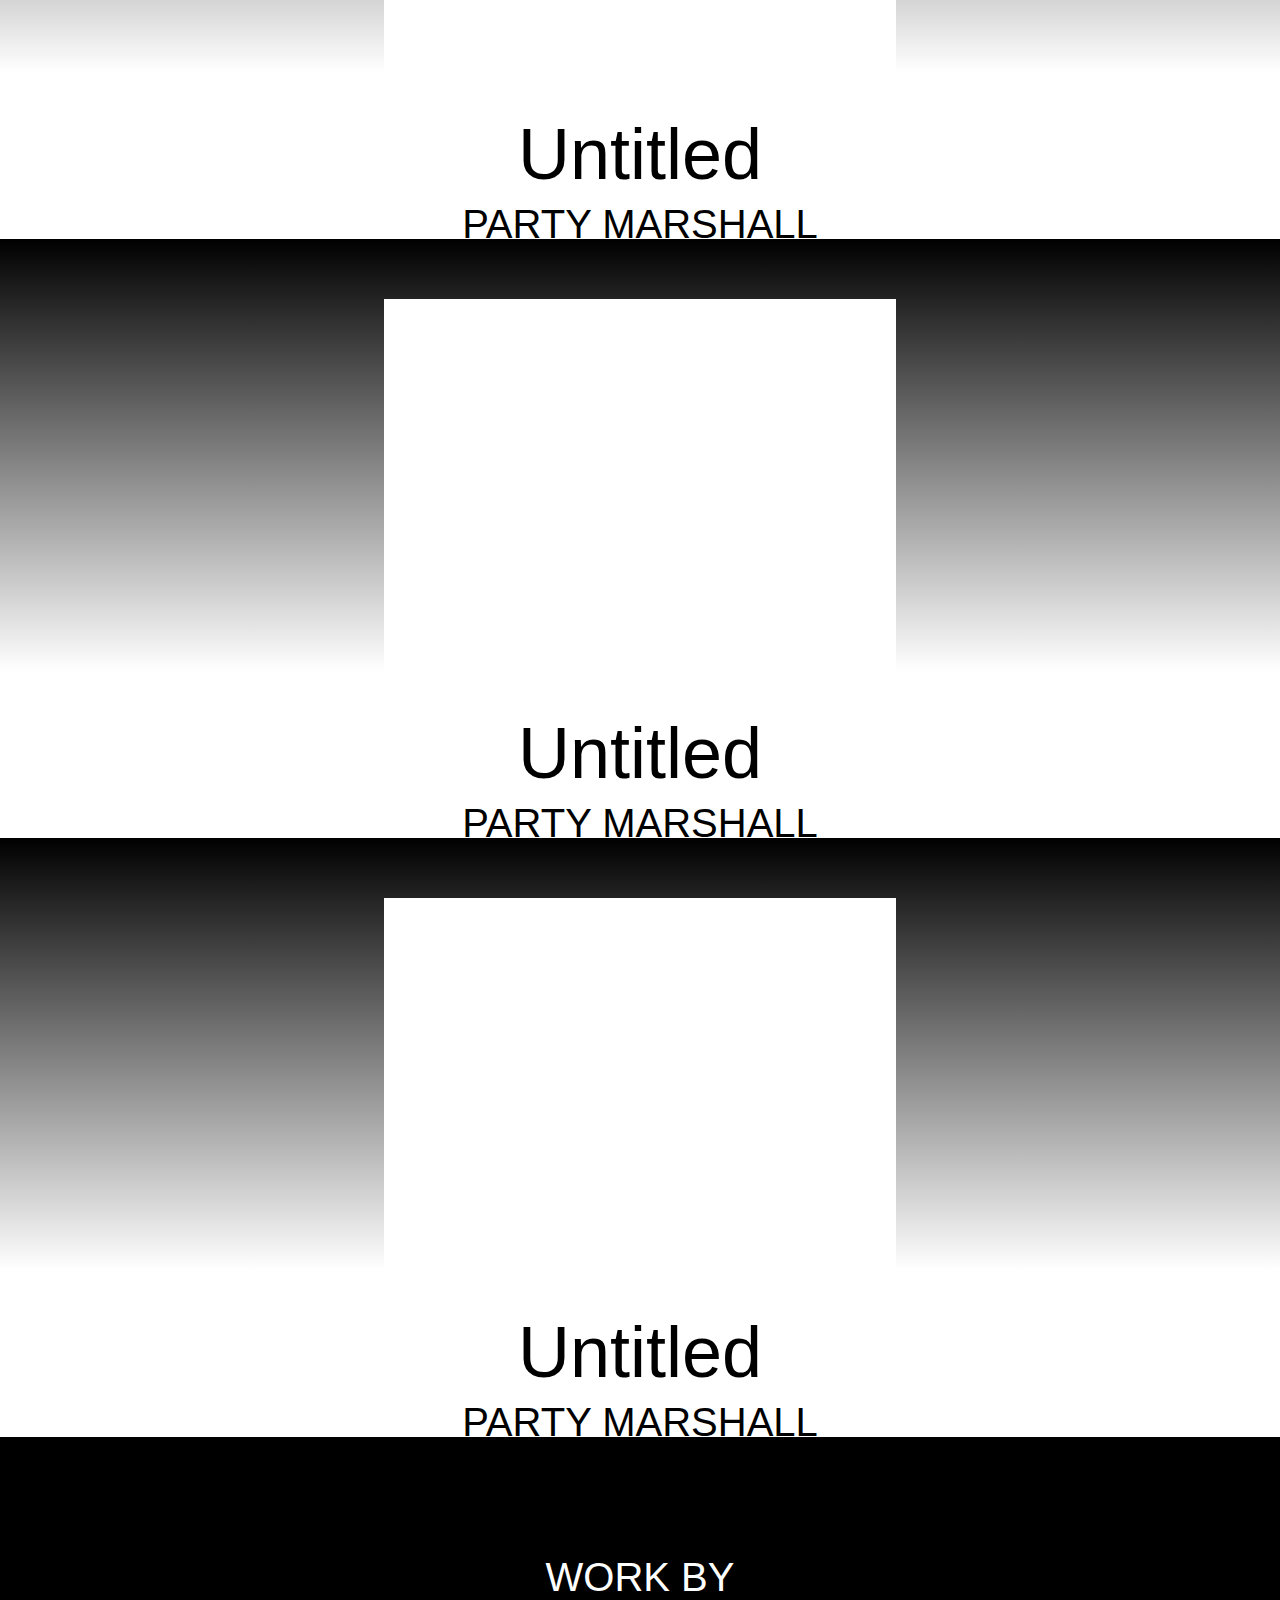
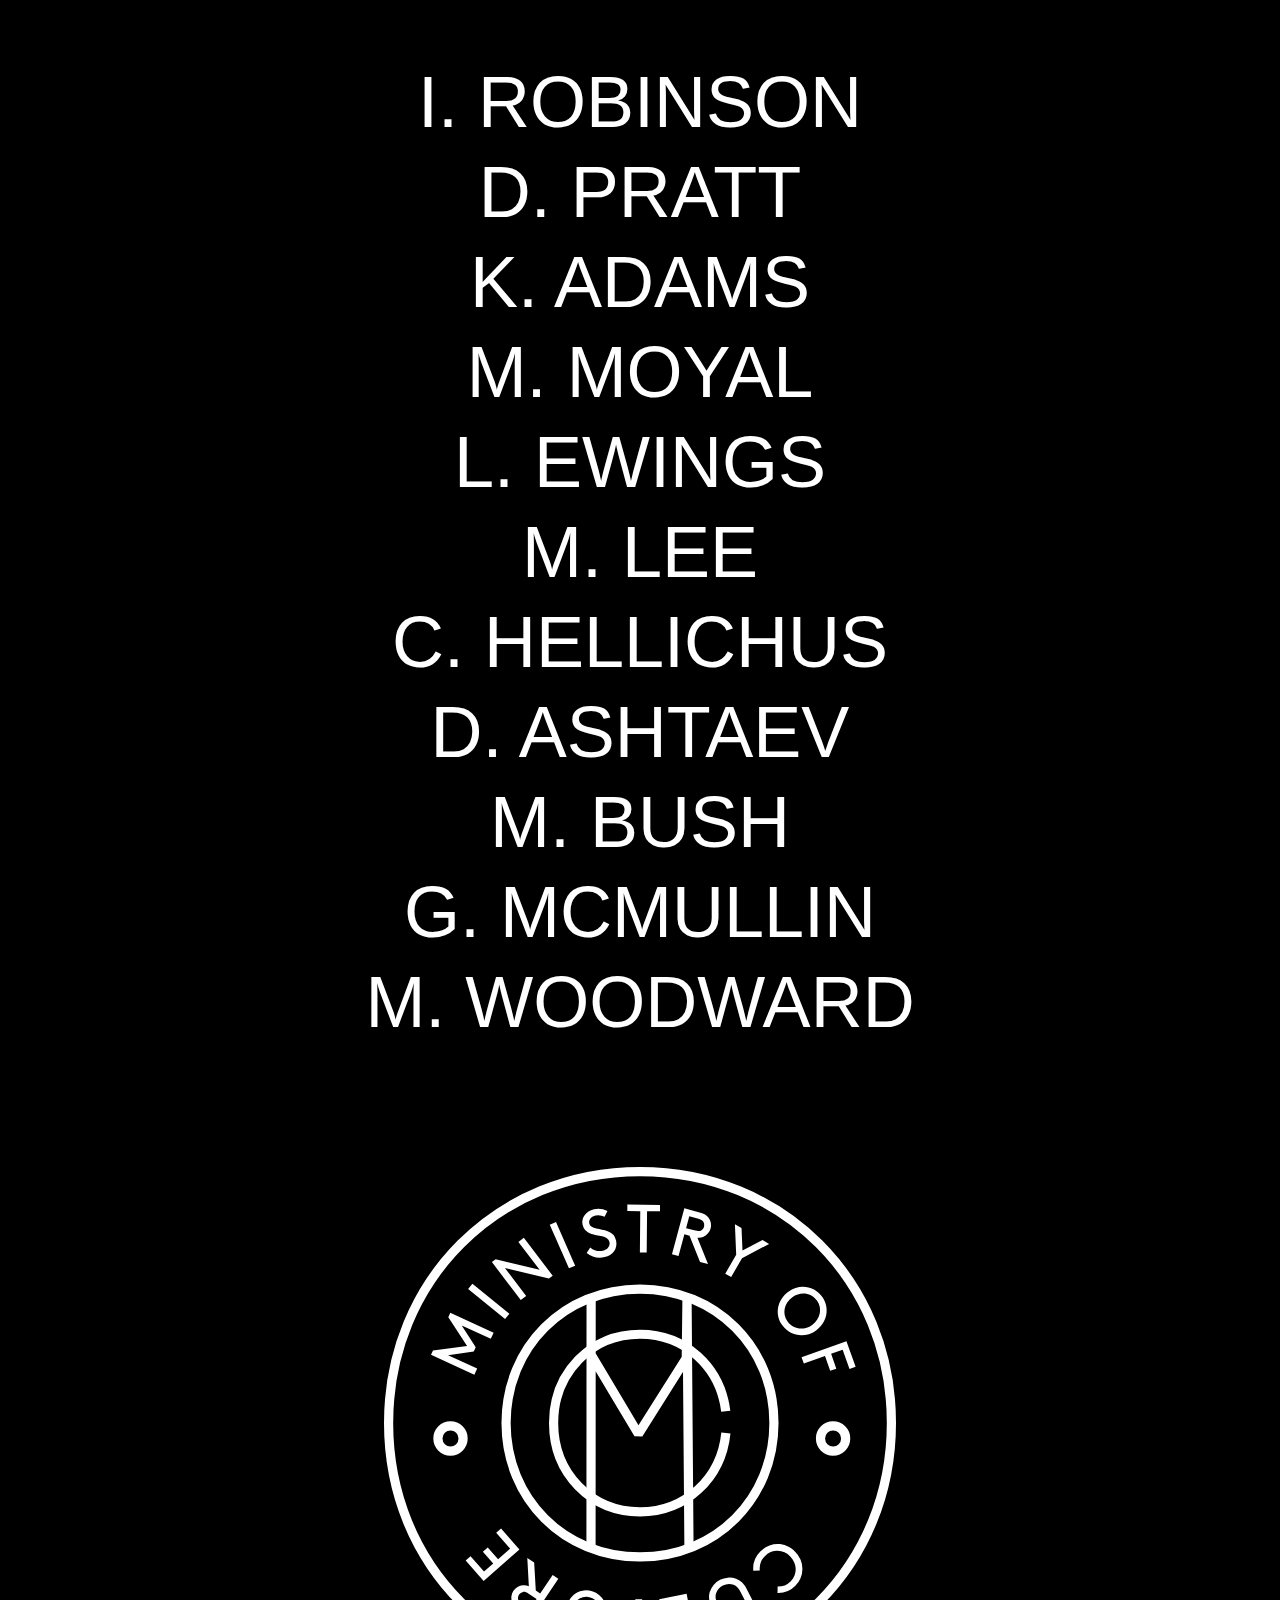
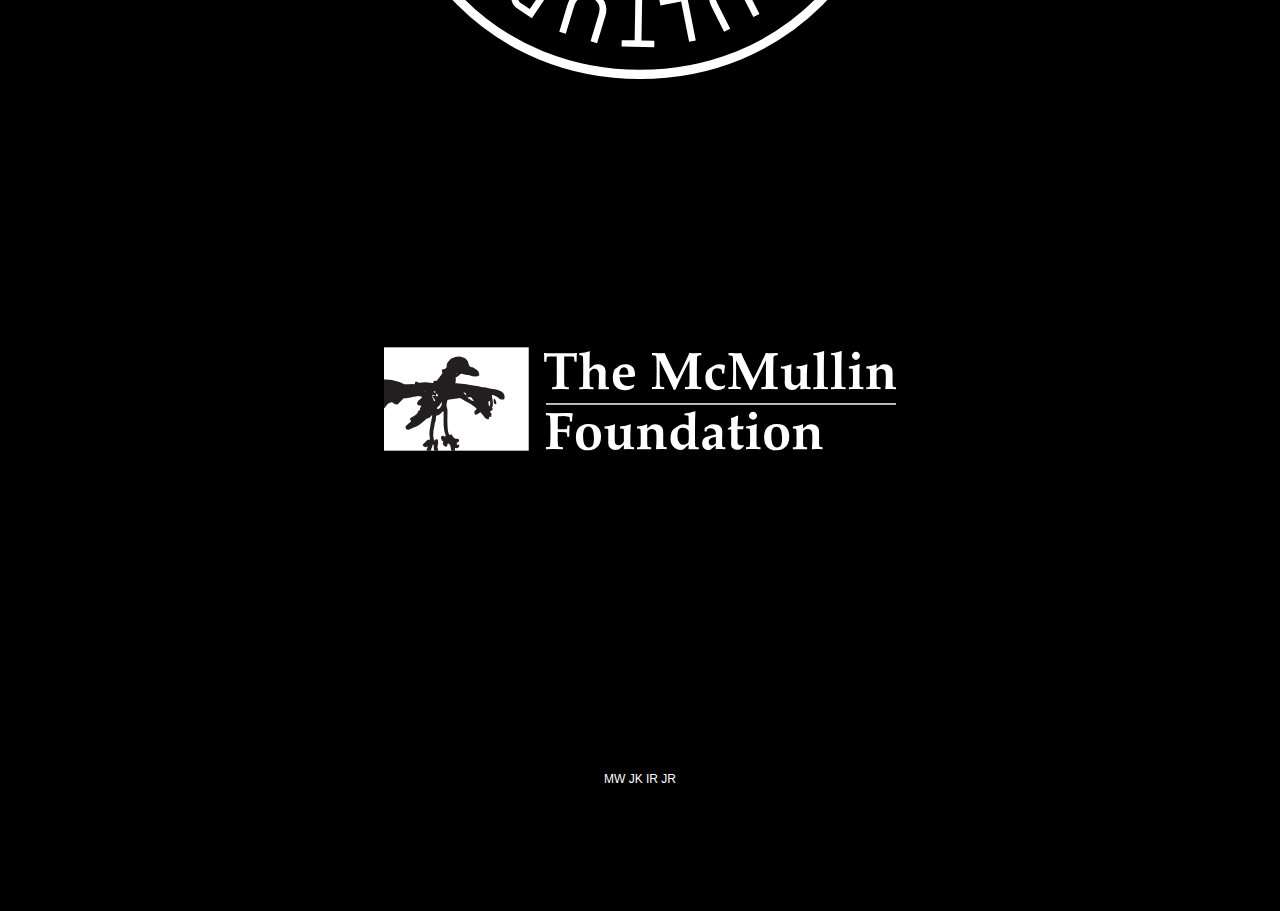
<file: Art Show Audio Guide.htm>
<!DOCTYPE html>
<!-- saved from url=(0058)file:///Users/jonathanrinker/Desktop/AudioGuide/index.html -->
<html><head><meta http-equiv="Content-Type" content="text/html; charset=windows-1252">
<title>Art Show Audio Guide</title>
<link rel="stylesheet" type="text/css" href="./Art Show Audio Guide_files/style.css">
<link href="./Art Show Audio Guide_files/css" rel="stylesheet">
<script src="./Art Show Audio Guide_files/jquery-3.3.1.min.js"></script>
</head>


<body>

<div>
	<img src="./Art Show Audio Guide_files/red.svg" class="red" style="opacity: 1;">
	<img src="./Art Show Audio Guide_files/show.svg" class="show" style="opacity: 1;">
	<img src="./Art Show Audio Guide_files/art.svg" class="art" style="opacity: 1;">
	<img src="./Art Show Audio Guide_files/scout.svg" class="scout" style="opacity: 1;">
</div>

<div id="topbox">
		<h1 id="title">Audio Guide</h1>
		<h3 id="taptype">TAP IMAGES TO LISTEN </h3>
</div>


<div class="audiobox">	
	<div id="youtubelink"></div>
	<h2 id="artTitle">Untitled</h2>
	<h3 id="artistName">party marshall</h3>
</div>

<div class="audiobox">	
	<div id="youtubelink"></div>
	<h2 id="artTitle">Untitled</h2>
	<h3 id="artistName">party marshall</h3>
</div>

<div class="audiobox">	
	<div id="youtubelink"></div>
	<h2 id="artTitle">Untitled</h2>
	<h3 id="artistName">party marshall</h3>
</div>

<div class="audiobox">	
	<div id="youtubelink"></div>
	<h2 id="artTitle">Untitled</h2>
	<h3 id="artistName">party marshall</h3>
</div>
<div class="audiobox">	
	<div id="youtubelink"></div>
	<h2 id="artTitle">Untitled</h2>
	<h3 id="artistName">party marshall</h3>
</div>

<div class="audiobox">	
	<div id="youtubelink"></div>
	<h2 id="artTitle">Untitled</h2>
	<h3 id="artistName">party marshall</h3>
</div>

<div class="audiobox">	
	<div id="youtubelink"></div>
	<h2 id="artTitle">Untitled</h2>
	<h3 id="artistName">party marshall</h3>
</div>

<div class="audiobox">	
	<div id="youtubelink"></div>
	<h2 id="artTitle">Untitled</h2>
	<h3 id="artistName">party marshall</h3>
</div>
<div class="audiobox">	
	<div id="youtubelink"></div>
	<h2 id="artTitle">Untitled</h2>
	<h3 id="artistName">party marshall</h3>
</div>

<div class="audiobox">	
	<div id="youtubelink"></div>
	<h2 id="artTitle">Untitled</h2>
	<h3 id="artistName">party marshall</h3>
</div>

<div class="audiobox">	
	<div id="youtubelink"></div>
	<h2 id="artTitle">Untitled</h2>
	<h3 id="artistName">party marshall</h3>
</div>

<div class="audiobox">	
	<div id="youtubelink"></div>
	<h2 id="artTitle">Untitled</h2>
	<h3 id="artistName">party marshall</h3>
</div>




<div class="credits">
	<h3 id="artistList">WORK BY</h3>
	<h2 id="names">
		I. Robinson <br>
		D. Pratt <br>
		K. Adams <br>
		M. Moyal <br>
		L. Ewings <br>
		M. Lee <br>
		C. Hellichus <br>
		D. Ashtaev <br>
		M. Bush <br>
		G. Mcmullin <br>
		M. Woodward
	</h2>
	<img src="./Art Show Audio Guide_files/culture.svg" id="culture">
	<img src="./Art Show Audio Guide_files/graham.svg" id="culture">
	<h3 id="thanks">MW JK IR JR </h3>

</div>

<script>
$( document ).scroll(function() {
  $( ".red, .scout, .art, .show" ).fadeTo( 2000, 1 );
});
</script>

	




</body></html>
</file>
<file: style.css>
body{
	float: left;
	height: 100vw;
	width: 100vw;
	padding: 0px;
	margin:0px;
}

h1 {
font-family: 'IBM Plex Sans Condensed', sans-serif;
font-size: 220px;
line-height: 190px;
font-weight: 500;
text-align: left;
color: white;

}

h2 {
	font-family: 'IBM Plex Sans Condensed', sans-serif;
	font-size: 68px;
	line-height: 78px;
	font-weight: 500;
}

h3 {
	font-family: 'IBM Plex Sans Condensed', sans-serif;
	font-size: 40px;
	line-height: 40px;
	font-weight: 500;
	text-align: center;
}

#topbox {
	position: relative;
	top: 0px; left: 0px;
	height: 850px;
	width: 100vw;
	background-color: black;
	float: left;
}

		#title{
			margin-top: 200px;
			margin-left: 23vw;
			height: 30vw;
			width: 54vw;
		}

		#taptype{
			margin-top: 10px;
			color: white;
			letter-spacing: 4px;
		}

.audiobox {
	position: relative;
	margin-top: -1px;
	height: 640px;
	width: 100vw;
	float: left;

			background: #000000;
			background: -moz-linear-gradient(top, #000000 0%, #FFFFFF 72%); /* FF3.6-15 */
			background: -webkit-linear-gradient(top, #000000 0%,#FFFFFF 72%); /* Chrome10-25,Safari5.1-6 */
			background: linear-gradient(to bottom, #000000 0%,#FFFFFF 72%); /* W3C, IE10+, FF16+, Chrome26+, Opera12+, Safari7+ */
			filter: progid:DXImageTransform.Microsoft.gradient( startColorstr='#000000', endColorstr='#FFFFFF',GradientType=0 ); /* IE6-9 */
}

		#youtubelink {
			margin-top: 80px;
			margin-left: 23vw;
			height: 30vw;
			width: 54vw;
			background-color: black;
/*			box-shadow: 0px 8px 20px;*/
		}

		#artTitle {
			margin-top: 30px;
			width: 54VW;
			margin-left: 23vw;
			text-align: left;
			/*font-style: italic;*/
		}

		#artistName {
			margin-top: -50px;
						width: 54VW;
			margin-left: 23vw;
			text-align: left;
			color: gray;
			/*text-transform: uppercase;*/
		}

#flora {
	height: 1200px;
}


.credits {

	position: relative;
	margin-top: -1px;
/*	height: 2000px;*/
	padding-top: 60px;
	padding-bottom: 100px;
	width: 100vw;
	float: left;
	background-color: black;
}

		#artistList {
			margin-top: 60px;
			color: white;
		}

		#names {
			margin-top: 60px;
			color: white;
			text-transform: uppercase;
			line-height: 90px;
			font-weight: 300;
			text-align: center;
		}

		#culture {
			margin-top: 60px;
			height: 40vw;
			width: 40vw;
			margin-left: 30vw; }

		#graham {
			margin-top: 60px;
			width: 40vw;
			margin-left: 30vw; }

		#thanks {
			margin-top: 100px;
			color: white;
			font-size: 12px;
		}


.fade {
/*	opacity: 0.0;*/
}

.red {
	position: fixed; 
	bottom: 30px;
	left: 30px;
	width: 5vw;
	z-index: 2000;
	opacity: 0.0;
}

.scout {
	position: fixed; 
	top: 30px;
	left: 30px;
	width: 5vw;
	z-index: 2000;
	opacity: 0.0;
}

.art {
	position: fixed; 
	top: 30px;
	right: 30px;
	width: 5vw;
	z-index: 2000;
	opacity: 0.0;
}

.show {
	position: fixed; 
	bottom: 30px;
	right: 30px;
	width: 5vw;
	z-index: 2000;
	opacity: 0.0;
}
</file>
<file: Art Show Audio Guide_files/style.css>
body{
	float: left;
	height: 100vw;
	width: 100vw;
	padding: 0px;
	margin:0px;
}

h1 {
font-family: 'Rubik', sans-serif;
font-size: 120px;
line-height: 100px;
font-weight: 400;
text-align: center;
color: white;

}

h2 {
	font-family: 'Rubik', sans-serif;
	font-size: 72px;
	line-height: 80px;
	font-weight: 400;
	text-align: center;
}

h3 {
	font-family: 'Rubik', sans-serif;
	font-size: 40px;
	line-height: 40px;
	font-weight: 300;
	text-align: center;
}

#topbox {
	position: relative;
	top: 0px; left: 0px;
	height: 650px;
	width: 100vw;
	background-color: black;
	float: left;
}

		#title{
			margin-top: 250px;
		}

		#taptype{
			margin-top: 10px;
			color: white;
		}

.audiobox {
	position: relative;
	margin-top: -1px;
	height: 600px;
	width: 100vw;
	float: left;

			background: #000000;
			background: -moz-linear-gradient(top, #000000 0%, #FFFFFF 72%); /* FF3.6-15 */
			background: -webkit-linear-gradient(top, #000000 0%,#FFFFFF 72%); /* Chrome10-25,Safari5.1-6 */
			background: linear-gradient(to bottom, #000000 0%,#FFFFFF 72%); /* W3C, IE10+, FF16+, Chrome26+, Opera12+, Safari7+ */
			filter: progid:DXImageTransform.Microsoft.gradient( startColorstr='#000000', endColorstr='#FFFFFF',GradientType=0 ); /* IE6-9 */
}

		#youtubelink {
			margin-top: 60px;
			margin-left: 30vw;
			height: 30vw;
			width: 40vw;
			background-color: white;
/*			box-shadow: 0px 8px 20px;*/
		}

		#artTitle {
			margin-top: 30px;
		}

		#artistName {
			margin-top: -50px;
			text-transform: uppercase;
		}


.credits {

	position: relative;
	margin-top: -1px;
/*	height: 2000px;*/
	padding-top: 60px;
	padding-bottom: 100px;
	width: 100vw;
	float: left;
	background-color: black;
}

		#artistList {
			margin-top: 60px;
			color: white;
		}

		#names {
			margin-top: 60px;
			color: white;
			text-transform: uppercase;
			line-height: 90px;
			font-weight: 300;
		}

		#culture {
			margin-top: 60px;
			height: 40vw;
			width: 40vw;
			margin-left: 30vw; }

		#graham {
			margin-top: 60px;
			width: 40vw;
			margin-left: 30vw; }

		#thanks {
			margin-top: 100px;
			color: white;
			font-size: 12px;
		}


.fade {
/*	opacity: 0.0;*/
}

.red {
	position: fixed; 
	bottom: 30px;
	left: 30px;
	width: 5vw;
	z-index: 2000;
	opacity: 0.0;
}

.scout {
	position: fixed; 
	top: 30px;
	left: 30px;
	width: 5vw;
	z-index: 2000;
	opacity: 0.0;
}

.art {
	position: fixed; 
	top: 30px;
	right: 30px;
	width: 5vw;
	z-index: 2000;
	opacity: 0.0;
}

.show {
	position: fixed; 
	bottom: 30px;
	right: 30px;
	width: 5vw;
	z-index: 2000;
	opacity: 0.0;
}
</file>
